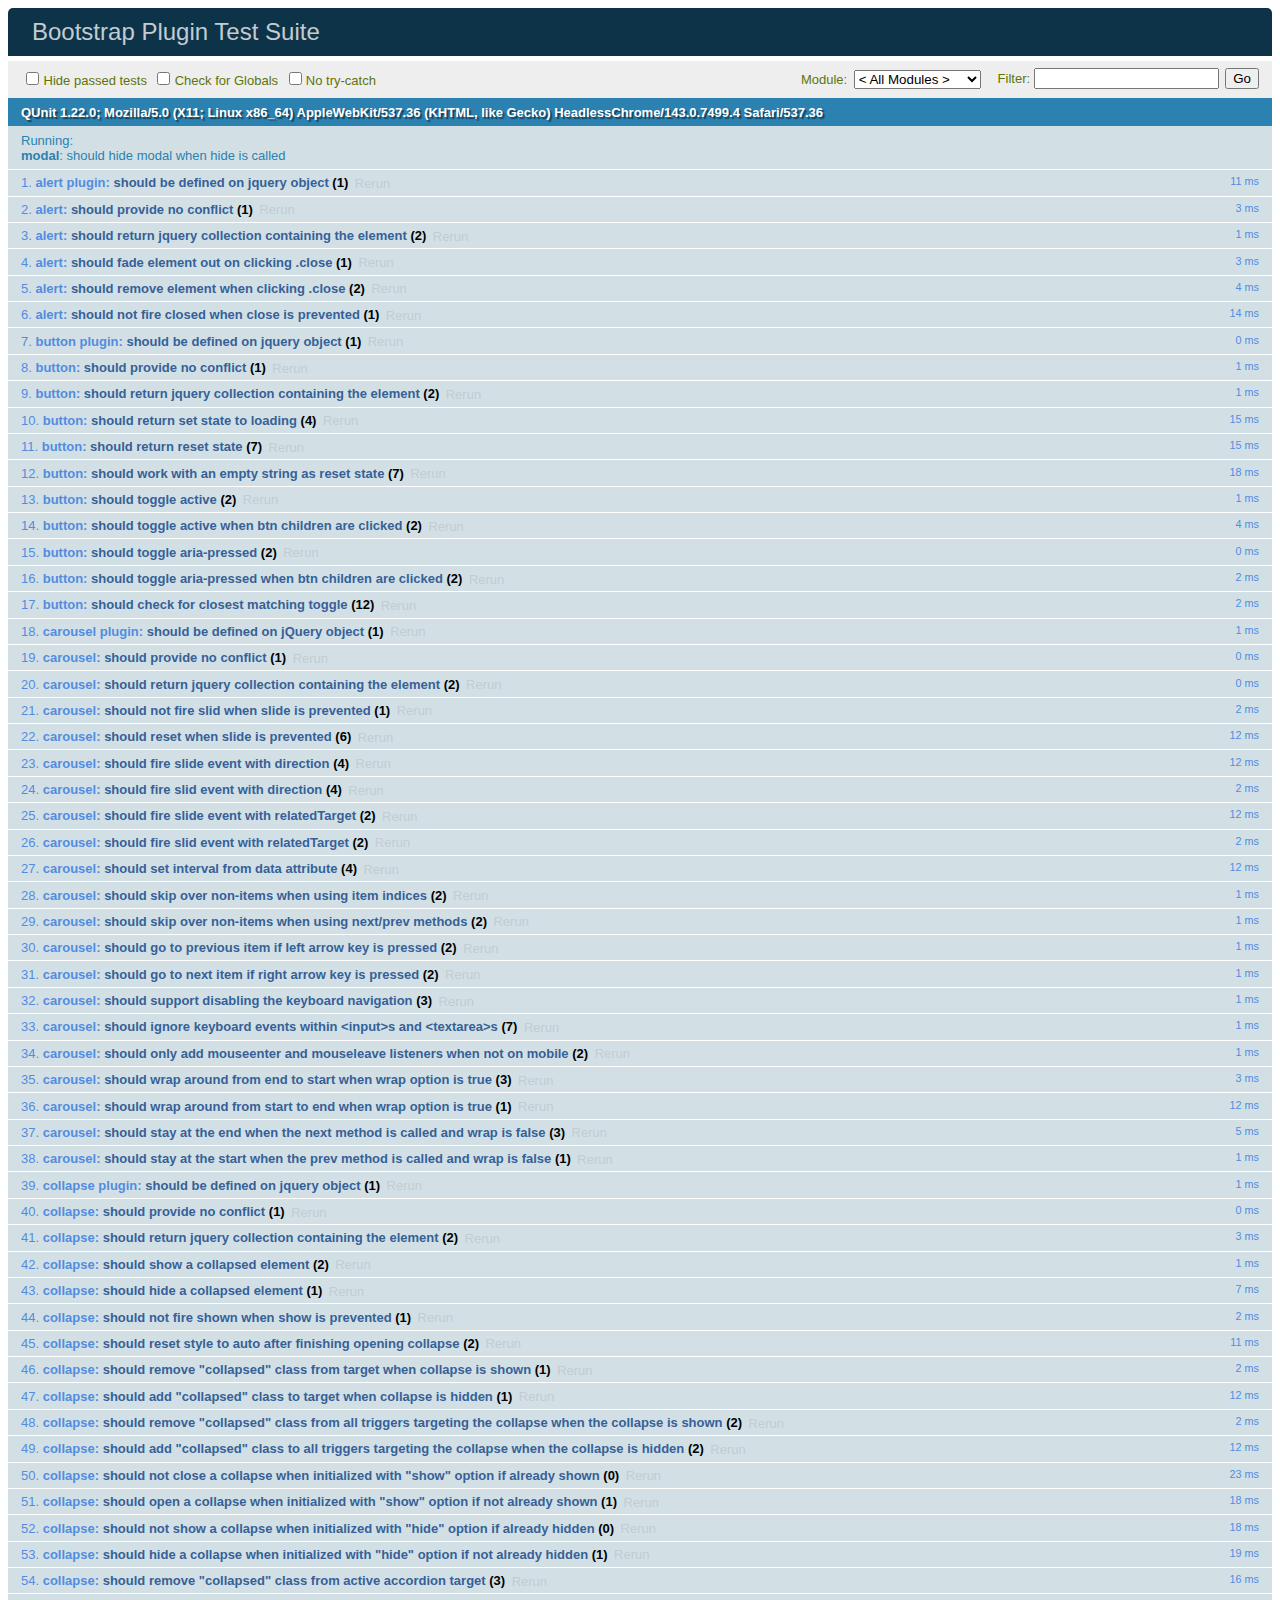
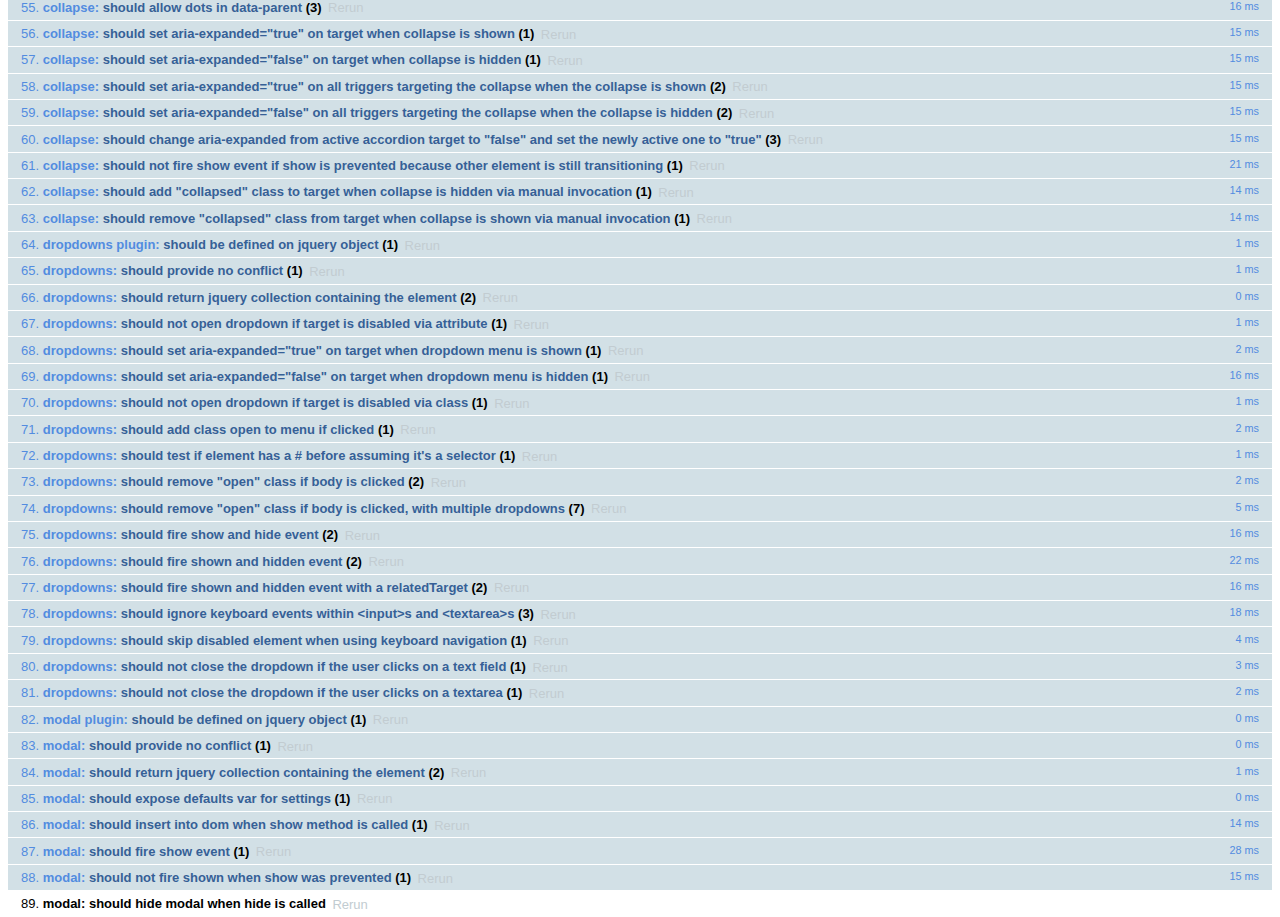
<file: bootstrap/js/tests/index.html>
<!DOCTYPE html>
<html>
  <head>
    <meta charset="utf-8">
    <title>Bootstrap Plugin Test Suite</title>
    <meta name="viewport" content="width=device-width, initial-scale=1">

    <!-- jQuery -->
    <script src="vendor/jquery.min.js"></script>
    <script>
      // Disable jQuery event aliases to ensure we don't accidentally use any of them
      (function () {
        var eventAliases = [
          'blur',
          'focus',
          'focusin',
          'focusout',
          'load',
          'resize',
          'scroll',
          'unload',
          'click',
          'dblclick',
          'mousedown',
          'mouseup',
          'mousemove',
          'mouseover',
          'mouseout',
          'mouseenter',
          'mouseleave',
          'change',
          'select',
          'submit',
          'keydown',
          'keypress',
          'keyup',
          'error',
          'contextmenu',
          'hover',
          'bind',
          'unbind',
          'delegate',
          'undelegate'
        ]
        for (var i = 0; i < eventAliases.length; i++) {
          var eventAlias = eventAliases[i]
          $.fn[eventAlias] = function () {
            throw new Error('Using the ".' + eventAlias + '()" method is not allowed, so that Bootstrap can be compatible with custom jQuery builds which exclude the "event aliases" module that defines said method. See https://github.com/twbs/bootstrap/blob/master/CONTRIBUTING.md#js')
          }
        }
      })()
    </script>

    <!-- QUnit -->
    <link rel="stylesheet" href="vendor/qunit.css" media="screen">
    <script src="vendor/qunit.js"></script>
    <script>
      // See https://github.com/axemclion/grunt-saucelabs#test-result-details-with-qunit
      var log = []
      // Require assert.expect in each test
      QUnit.config.requireExpects = true
      QUnit.done(function (testResults) {
        var tests = []
        for (var i = 0, len = log.length; i < len; i++) {
          var details = log[i]
          tests.push({
            name: details.name,
            result: details.result,
            expected: details.expected,
            actual: details.actual,
            source: details.source
          })
        }
        testResults.tests = tests

        window.global_test_results = testResults
      })

      QUnit.testStart(function (testDetails) {
        $(window).scrollTop(0)
        QUnit.log(function (details) {
          if (!details.result) {
            details.name = testDetails.name
            log.push(details)
          }
        })
      })

      // Cleanup
      QUnit.testDone(function () {
        $('#qunit-fixture').empty()
        $('#modal-test, .modal-backdrop').remove()
      })

      // Display fixture on-screen on iOS to avoid false positives
      if (/iPhone|iPad|iPod/.test(navigator.userAgent)) {
        QUnit.begin(function() {
          $('#qunit-fixture').css({ top: 0, left: 0 })
        })

        QUnit.done(function () {
          $('#qunit-fixture').css({ top: '', left: '' })
        })
      }

      // Disable deprecated global QUnit method aliases in preparation for QUnit v2
      (function () {
        var methodNames = [
          'async',
          'asyncTest',
          'deepEqual',
          'equal',
          'expect',
          'module',
          'notDeepEqual',
          'notEqual',
          'notPropEqual',
          'notStrictEqual',
          'ok',
          'propEqual',
          'push',
          'start',
          'stop',
          'strictEqual',
          'test',
          'throws'
        ];
        for (var i = 0; i < methodNames.length; i++) {
          var methodName = methodNames[i];
          window[methodName] = undefined;
        }
      })();
    </script>

    <!-- Plugin sources -->
    <script>$.support.transition = false</script>
    <script src="../../js/alert.js"></script>
    <script src="../../js/button.js"></script>
    <script src="../../js/carousel.js"></script>
    <script src="../../js/collapse.js"></script>
    <script src="../../js/dropdown.js"></script>
    <script src="../../js/modal.js"></script>
    <script src="../../js/scrollspy.js"></script>
    <script src="../../js/tab.js"></script>
    <script src="../../js/tooltip.js"></script>
    <script src="../../js/popover.js"></script>
    <script src="../../js/affix.js"></script>

    <!-- Unit tests -->
    <script src="unit/alert.js"></script>
    <script src="unit/button.js"></script>
    <script src="unit/carousel.js"></script>
    <script src="unit/collapse.js"></script>
    <script src="unit/dropdown.js"></script>
    <script src="unit/modal.js"></script>
    <script src="unit/scrollspy.js"></script>
    <script src="unit/tab.js"></script>
    <script src="unit/tooltip.js"></script>
    <script src="unit/popover.js"></script>
    <script src="unit/affix.js"></script>

  </head>
  <body>
    <div id="qunit-container">
      <div id="qunit"></div>
      <div id="qunit-fixture"></div>
    </div>
  </body>
</html>
</file>
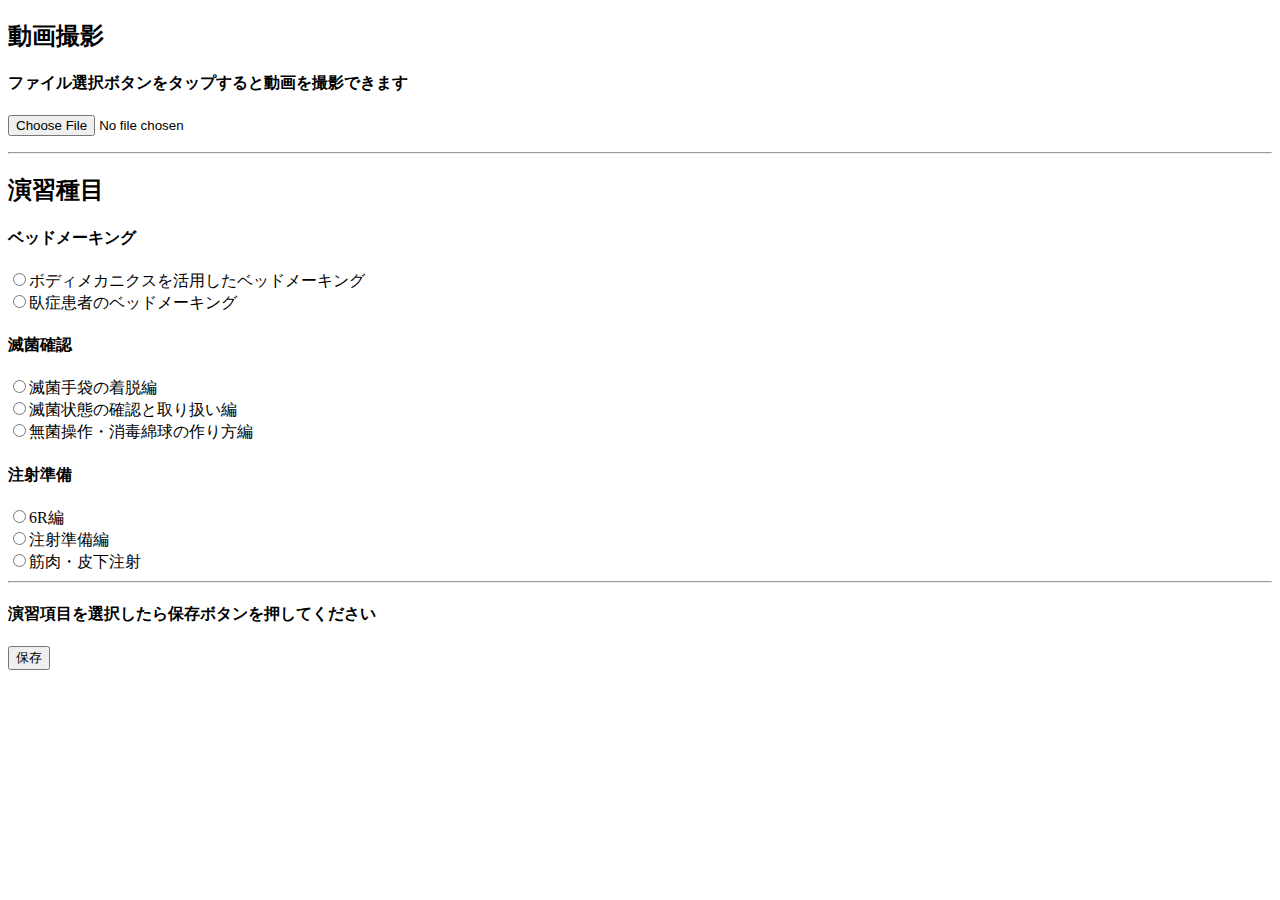
<file: html/rec.html>
<!DOCTYPE html>
<html>
<head>
<meta charset="utf-8">
<title>movie_upload</title>
</head>
<body>
  <form action="./../php/movie_upload.php" method="post" enctype="multipart/form-data">
    <h2>動画撮影</h2>
    <h4>ファイル選択ボタンをタップすると動画を撮影できます</h4>
    <p><input type="file" name="upfile" id="upfile" accept="camera/*" capture="camera"/></p>
    <tr>
      <td align="right">
        <hr>
        <b><h2>演習種目</h2></b>
      </td>
      <td>
        <h4>ベッドメーキング</h4>
        <table class="table">
          <input type="radio" name="Exercises_type" value="bed1" required>ボディメカニクスを活用したベッドメーキング<br>
          <input type="radio" name="Exercises_type" value="bed2" required>臥症患者のベッドメーキング
        </table>
        <h4>滅菌確認</h4>
        <table class="table">
          <input type="radio" name="Exercises_type" value="Sterilization1" required>滅菌手袋の着脱編<br>
          <input type="radio" name="Exercises_type" value="Sterilization2" required>滅菌状態の確認と取り扱い編<br>
          <input type="radio" name="Exercises_type" value="Sterilization3" required>無菌操作・消毒綿球の作り方編
        </table>
        <h4>注射準備</h4>
        <table class="table">
          <input type="radio" name="Exercises_type" value="injection1" required>6R編<br>
          <input type="radio" name="Exercises_type" value="injection2" required>注射準備編<br>
          <input type="radio" name="Exercises_type" value="injection3" required>筋肉・皮下注射
        </table>
      </td>
    </tr>
    <hr>
    <h4>演習項目を選択したら保存ボタンを押してください</h4>
    <p><input type="submit" name="save" value="保存" /></p>
  </form>
</body>
</html>
</file>
<file: bootstrap/js/tests/vendor/qunit.css>
/*!
 * QUnit 1.22.0
 * https://qunitjs.com/
 *
 * Copyright jQuery Foundation and other contributors
 * Released under the MIT license
 * https://jquery.org/license
 *
 * Date: 2016-02-23T15:57Z
 */

/** Font Family and Sizes */

#qunit-tests, #qunit-header, #qunit-banner, #qunit-testrunner-toolbar, #qunit-filteredTest, #qunit-userAgent, #qunit-testresult {
	font-family: "Helvetica Neue Light", "HelveticaNeue-Light", "Helvetica Neue", Calibri, Helvetica, Arial, sans-serif;
}

#qunit-testrunner-toolbar, #qunit-filteredTest, #qunit-userAgent, #qunit-testresult, #qunit-tests li { font-size: small; }
#qunit-tests { font-size: smaller; }


/** Resets */

#qunit-tests, #qunit-header, #qunit-banner, #qunit-filteredTest, #qunit-userAgent, #qunit-testresult, #qunit-modulefilter {
	margin: 0;
	padding: 0;
}


/** Header */

#qunit-header {
	padding: 0.5em 0 0.5em 1em;

	color: #8699A4;
	background-color: #0D3349;

	font-size: 1.5em;
	line-height: 1em;
	font-weight: 400;

	border-radius: 5px 5px 0 0;
}

#qunit-header a {
	text-decoration: none;
	color: #C2CCD1;
}

#qunit-header a:hover,
#qunit-header a:focus {
	color: #FFF;
}

#qunit-testrunner-toolbar label {
	display: inline-block;
	padding: 0 0.5em 0 0.1em;
}

#qunit-banner {
	height: 5px;
}

#qunit-testrunner-toolbar {
	padding: 0.5em 1em 0.5em 1em;
	color: #5E740B;
	background-color: #EEE;
	overflow: hidden;
}

#qunit-filteredTest {
	padding: 0.5em 1em 0.5em 1em;
	background-color: #F4FF77;
	color: #366097;
}

#qunit-userAgent {
	padding: 0.5em 1em 0.5em 1em;
	background-color: #2B81AF;
	color: #FFF;
	text-shadow: rgba(0, 0, 0, 0.5) 2px 2px 1px;
}

#qunit-modulefilter-container {
	float: right;
	padding: 0.2em;
}

.qunit-url-config {
	display: inline-block;
	padding: 0.1em;
}

.qunit-filter {
	display: block;
	float: right;
	margin-left: 1em;
}

/** Tests: Pass/Fail */

#qunit-tests {
	list-style-position: inside;
}

#qunit-tests li {
	padding: 0.4em 1em 0.4em 1em;
	border-bottom: 1px solid #FFF;
	list-style-position: inside;
}

#qunit-tests > li {
	display: none;
}

#qunit-tests li.running,
#qunit-tests li.pass,
#qunit-tests li.fail,
#qunit-tests li.skipped {
	display: list-item;
}

#qunit-tests.hidepass {
	position: relative;
}

#qunit-tests.hidepass li.running,
#qunit-tests.hidepass li.pass {
	visibility: hidden;
	position: absolute;
	width:   0;
	height:  0;
	padding: 0;
	border:  0;
	margin:  0;
}

#qunit-tests li strong {
	cursor: pointer;
}

#qunit-tests li.skipped strong {
	cursor: default;
}

#qunit-tests li a {
	padding: 0.5em;
	color: #C2CCD1;
	text-decoration: none;
}

#qunit-tests li p a {
	padding: 0.25em;
	color: #6B6464;
}
#qunit-tests li a:hover,
#qunit-tests li a:focus {
	color: #000;
}

#qunit-tests li .runtime {
	float: right;
	font-size: smaller;
}

.qunit-assert-list {
	margin-top: 0.5em;
	padding: 0.5em;

	background-color: #FFF;

	border-radius: 5px;
}

.qunit-source {
	margin: 0.6em 0 0.3em;
}

.qunit-collapsed {
	display: none;
}

#qunit-tests table {
	border-collapse: collapse;
	margin-top: 0.2em;
}

#qunit-tests th {
	text-align: right;
	vertical-align: top;
	padding: 0 0.5em 0 0;
}

#qunit-tests td {
	vertical-align: top;
}

#qunit-tests pre {
	margin: 0;
	white-space: pre-wrap;
	word-wrap: break-word;
}

#qunit-tests del {
	background-color: #E0F2BE;
	color: #374E0C;
	text-decoration: none;
}

#qunit-tests ins {
	background-color: #FFCACA;
	color: #500;
	text-decoration: none;
}

/*** Test Counts */

#qunit-tests b.counts                       { color: #000; }
#qunit-tests b.passed                       { color: #5E740B; }
#qunit-tests b.failed                       { color: #710909; }

#qunit-tests li li {
	padding: 5px;
	background-color: #FFF;
	border-bottom: none;
	list-style-position: inside;
}

/*** Passing Styles */

#qunit-tests li li.pass {
	color: #3C510C;
	background-color: #FFF;
	border-left: 10px solid #C6E746;
}

#qunit-tests .pass                          { color: #528CE0; background-color: #D2E0E6; }
#qunit-tests .pass .test-name               { color: #366097; }

#qunit-tests .pass .test-actual,
#qunit-tests .pass .test-expected           { color: #999; }

#qunit-banner.qunit-pass                    { background-color: #C6E746; }

/*** Failing Styles */

#qunit-tests li li.fail {
	color: #710909;
	background-color: #FFF;
	border-left: 10px solid #EE5757;
	white-space: pre;
}

#qunit-tests > li:last-child {
	border-radius: 0 0 5px 5px;
}

#qunit-tests .fail                          { color: #000; background-color: #EE5757; }
#qunit-tests .fail .test-name,
#qunit-tests .fail .module-name             { color: #000; }

#qunit-tests .fail .test-actual             { color: #EE5757; }
#qunit-tests .fail .test-expected           { color: #008000; }

#qunit-banner.qunit-fail                    { background-color: #EE5757; }

/*** Skipped tests */

#qunit-tests .skipped {
	background-color: #EBECE9;
}

#qunit-tests .qunit-skipped-label {
	background-color: #F4FF77;
	display: inline-block;
	font-style: normal;
	color: #366097;
	line-height: 1.8em;
	padding: 0 0.5em;
	margin: -0.4em 0.4em -0.4em 0;
}

/** Result */

#qunit-testresult {
	padding: 0.5em 1em 0.5em 1em;

	color: #2B81AF;
	background-color: #D2E0E6;

	border-bottom: 1px solid #FFF;
}
#qunit-testresult .module-name {
	font-weight: 700;
}

/** Fixture */

#qunit-fixture {
	position: absolute;
	top: -10000px;
	left: -10000px;
	width: 1000px;
	height: 1000px;
}
</file>
